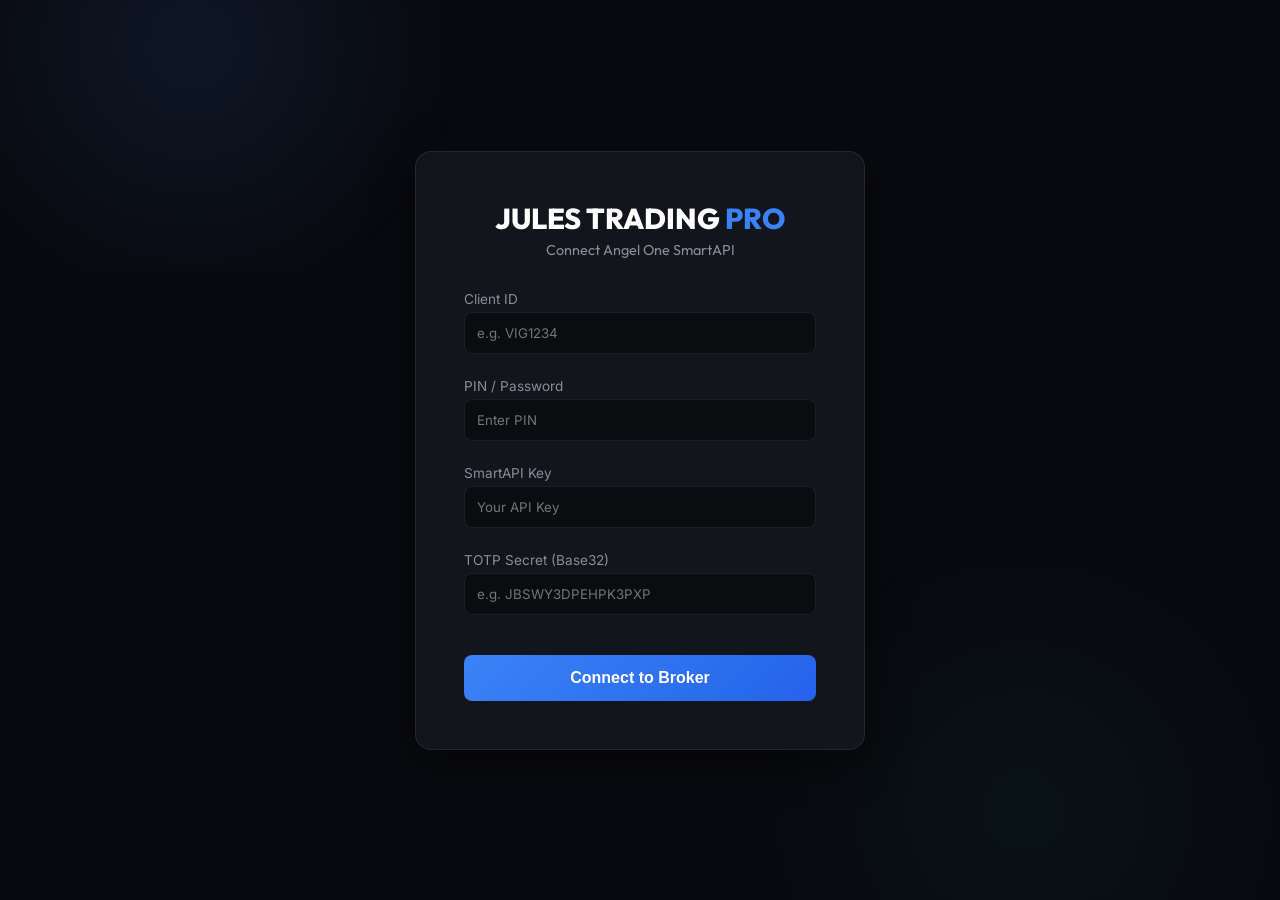
<file: frontend/index.html>
<!DOCTYPE html>
<html lang="en">
<head>
    <meta charset="UTF-8">
    <meta name="viewport" content="width=device-width, initial-scale=1.0">
    <title>JULES TRADING 2.0 | Option Analytics</title>
    <link href="https://fonts.googleapis.com/css2?family=Inter:wght@400;600;800&family=Outfit:wght@400;700&display=swap" rel="stylesheet">
    <link rel="stylesheet" href="./css/style.css">
</head>
<body>
    <header class="top-nav">
        <div class="logo">JULES TRADING <span>PRO</span></div>
        <div class="market-status" style="display:flex; gap: 15px; align-items:center;">
            <div class="spot-ticker" style="font-family: 'Outfit', sans-serif; font-size: 1.2rem; font-weight: 800; color: #fff; background: rgba(0,0,0,0.3); padding: 5px 12px; border-radius: 8px; display:flex; gap:10px;">
                <span>SPOT: <span id="spot-price-display" style="color: var(--accent-blue);">--</span></span>
                <span style="color:var(--border-color)">|</span>
                <span style="font-size: 1rem; padding-top:2px;">EXP: <span id="expiry-display" style="color: var(--bearish-color);">--</span></span>
            </div>
            <div style="display:flex; align-items:center; gap:8px; background: var(--bullish-bg); padding: 5px 12px; border-radius: 20px;">
                <span class="pulse-dot"></span>
                <span style="color: var(--bullish-color); font-weight: 600; font-size: 0.85rem;">LIVE ALGO</span>
                <span style="color:var(--text-muted); font-size:0.75rem;" id="last-updated">Loading...</span>
            </div>
        </div>
    </header>

    <main class="dashboard">
        
        <!-- Strategy Wizard Section -->
        <section class="panel strategy-wizard">
            <h2>Strategy Wizard <span class="badge">AI</span></h2>
            <div id="signal-card" class="signal-card neutral">
                <div class="signal-direction">NEUTRAL</div>
                <div class="signal-details">
                    <div class="target-box">TARGET: <span id="target-val">--</span></div>
                    <div class="sl-box">SL: <span id="sl-val">--</span></div>
                </div>
                <div class="signal-rationale">Waiting for clear PCR and OI buildup alignment...</div>
            </div>
            
            <div class="metrics-grid">
                <div class="metric-box">
                    <span class="label">Put-Call Ratio (PCR)</span>
                    <strong id="pcr-val">--</strong>
                    <div class="gauge-bar"><div class="fill" id="pcr-gauge" style="width: 50%;"></div></div>
                </div>
                <div class="metric-box">
                    <span class="label">Max Pain</span>
                    <strong id="max-pain-val">--</strong>
                </div>
                <div class="metric-box">
                    <span class="label">IV Rank</span>
                    <strong id="iv-rank-val">--</strong>
                </div>
            </div>
        </section>

        <!-- Dynamic Option Chain Table -->
        <section class="panel option-chain">
            <div class="section-header">
                <h2>Live Option Chain</h2>
                <div class="controls" style="display:flex; gap:10px;">
                    <select id="index-select" style="padding: 5px; border-radius: 5px; background: rgba(0,0,0,0.5); color: white; border: 1px solid var(--border-color);">
                        <option value="NIFTY">NIFTY</option>
                        <option value="BANKNIFTY">BANKNIFTY</option>
                        <option value="SENSEX">SENSEX</option>
                        <option value="CRUDEOIL">CRUDE OIL (MCX)</option>
                        <option value="NATGAS">NATURAL GAS (MCX)</option>
                    </select>
                    <select id="expiry-select" style="padding: 5px; border-radius: 5px; background: rgba(0,0,0,0.5); color: white; border: 1px solid var(--border-color);">
                        <option value="">Loading...</option>
                    </select>
                </div>
            </div>
            
            <div class="table-container">
                <table id="chain-table">
                    <thead>
                        <tr>
                            <!-- CALLS -->
                            <th>OI Buildup</th>
                            <th>Gamma</th>
                            <th>Vega</th>
                            <th>Theta</th>
                            <th>Delta</th>
                            <th>Call LTP</th>
                            <th class="strike-col">STRIKE</th>
                            <!-- PUTS -->
                            <th>Put LTP</th>
                            <th>Delta</th>
                            <th>Theta</th>
                            <th>Vega</th>
                            <th>Gamma</th>
                            <th>OI Buildup</th>
                        </tr>
                    </thead>
                    <tbody id="chain-body">
                        <!-- Rows populated by JS -->
                    </tbody>
                </table>
            </div>
        </section>

        <!-- Straddle Breakout / Alerts -->
        <section class="panel straddle-alerts">
            <h2>Alerts Feed</h2>
            <div class="alert-list" id="alert-list">
                <!-- Alerts populated by JS -->
                <div class="alert-item info">Scanning for Straddle Breakouts...</div>
            </div>
        </section>

    </main>

    <script src="./js/app.js"></script>
</body>
</html>
</file>
<file: frontend/css/style.css>
/* JULES-TRADING-2.0 Premium Stylesheet */

:root {
    --bg-dark: #090a0f;
    --panel-bg: rgba(22, 24, 31, 0.6);
    --border-color: rgba(255, 255, 255, 0.08);
    --text-primary: #ffffff;
    --text-muted: #8b8d98;
    --accent-blue: #3b82f6;
    
    --bullish-color: #10b981;
    --bullish-bg: rgba(16, 185, 129, 0.15);
    
    --bearish-color: #ef4444;
    --bearish-bg: rgba(239, 68, 68, 0.15);
    
    --neutral-color: #f59e0b;
    --neutral-bg: rgba(245, 158, 11, 0.15);
    
    --blur-effect: blur(12px);
}

* {
    box-sizing: border-box;
    margin: 0;
    padding: 0;
}

body {
    font-family: 'Inter', sans-serif;
    background-color: var(--bg-dark);
    color: var(--text-primary);
    min-height: 100vh;
    overflow-x: hidden;
}

/* Background Gradients */
body::before {
    content: '';
    position: fixed;
    top: -20%;
    left: -10%;
    width: 50%;
    height: 50%;
    background: radial-gradient(circle, rgba(59, 130, 246, 0.1) 0%, rgba(9, 10, 15, 0) 70%);
    z-index: -1;
}

body::after {
    content: '';
    position: fixed;
    bottom: -20%;
    right: -10%;
    width: 60%;
    height: 60%;
    background: radial-gradient(circle, rgba(16, 185, 129, 0.05) 0%, rgba(9, 10, 15, 0) 60%);
    z-index: -1;
}

/* Navigation */
.top-nav {
    display: flex;
    justify-content: space-between;
    align-items: center;
    padding: 1rem 2rem;
    background: rgba(9, 10, 15, 0.8);
    backdrop-filter: var(--blur-effect);
    border-bottom: 1px solid var(--border-color);
    position: sticky;
    top: 0;
    z-index: 100;
}

.logo {
    font-family: 'Outfit', sans-serif;
    font-weight: 800;
    font-size: 1.5rem;
    letter-spacing: -0.5px;
}

.logo span {
    color: var(--accent-blue);
    font-size: 1rem;
    vertical-align: super;
}

.market-status {
    display: flex;
    align-items: center;
    gap: 8px;
    font-size: 0.85rem;
    font-weight: 600;
    color: var(--bullish-color);
    background: var(--bullish-bg);
    padding: 6px 14px;
    border-radius: 20px;
}

.pulse-dot {
    width: 8px;
    height: 8px;
    background: var(--bullish-color);
    border-radius: 50%;
    animation: pulse 2s infinite;
}

@keyframes pulse {
    0% { box-shadow: 0 0 0 0 rgba(16, 185, 129, 0.4); }
    70% { box-shadow: 0 0 0 6px rgba(16, 185, 129, 0); }
    100% { box-shadow: 0 0 0 0 rgba(16, 185, 129, 0); }
}

/* Layout */
.dashboard {
    display: grid;
    grid-template-columns: 350px 1fr;
    grid-template-rows: auto 1fr;
    gap: 1.5rem;
    padding: 1.5rem;
    max-width: 1800px;
    margin: 0 auto;
}

.panel {
    background: var(--panel-bg);
    border: 1px solid var(--border-color);
    border-radius: 16px;
    padding: 1.5rem;
    backdrop-filter: var(--blur-effect);
    transition: transform 0.2s, box-shadow 0.2s;
}

.panel:hover {
    box-shadow: 0 8px 30px rgba(0,0,0,0.2);
}

.panel h2 {
    font-family: 'Outfit', sans-serif;
    font-size: 1.25rem;
    margin-bottom: 1.5rem;
    display: flex;
    align-items: center;
    gap: 10px;
}

.badge {
    background: linear-gradient(135deg, #6366f1, #8b5cf6);
    color: white;
    font-size: 0.7rem;
    padding: 2px 8px;
    border-radius: 12px;
    font-weight: 700;
}

/* Strategy Wizard */
.strategy-wizard {
    grid-column: 1 / 2;
    grid-row: 1 / 2;
}

.signal-card {
    border-radius: 12px;
    padding: 1.5rem;
    text-align: center;
    margin-bottom: 1.5rem;
    border: 1px solid transparent;
}

.signal-card.buy {
    background: var(--bullish-bg);
    border-color: rgba(16, 185, 129, 0.3);
    box-shadow: 0 0 20px rgba(16, 185, 129, 0.1);
}

.signal-card.buy .signal-direction {
    color: var(--bullish-color);
}

.signal-card.sell {
    background: var(--bearish-bg);
    border-color: rgba(239, 68, 68, 0.3);
    box-shadow: 0 0 20px rgba(239, 68, 68, 0.1);
}

.signal-card.sell .signal-direction {
    color: var(--bearish-color);
}

.signal-card.neutral {
    background: var(--neutral-bg);
    border-color: rgba(245, 158, 11, 0.3);
}

.signal-card.neutral .signal-direction {
    color: var(--neutral-color);
}

.signal-direction {
    font-family: 'Outfit', sans-serif;
    font-size: 2.5rem;
    font-weight: 800;
    margin-bottom: 0.5rem;
    letter-spacing: 2px;
}

.signal-details {
    display: flex;
    justify-content: center;
    gap: 1rem;
    margin-bottom: 1rem;
}

.target-box, .sl-box {
    background: rgba(0,0,0,0.3);
    padding: 8px 12px;
    border-radius: 8px;
    font-size: 0.85rem;
    font-weight: 600;
}

.target-box span { color: var(--bullish-color); }
.sl-box span { color: var(--bearish-color); }

.signal-rationale {
    font-size: 0.85rem;
    color: var(--text-muted);
    line-height: 1.4;
}

/* Metrics Grid */
.metrics-grid {
    display: grid;
    grid-template-columns: 1fr;
    gap: 1rem;
}

.metric-box {
    background: rgba(0,0,0,0.2);
    border: 1px solid var(--border-color);
    padding: 1rem;
    border-radius: 12px;
    display: flex;
    flex-direction: column;
}

.metric-box .label {
    font-size: 0.75rem;
    color: var(--text-muted);
    text-transform: uppercase;
    letter-spacing: 1px;
    margin-bottom: 4px;
}

.metric-box strong {
    font-size: 1.5rem;
    font-family: 'Outfit', sans-serif;
}

.gauge-bar {
    width: 100%;
    height: 4px;
    background: #2a2d36;
    border-radius: 2px;
    margin-top: 8px;
    overflow: hidden;
}

.gauge-bar .fill {
    height: 100%;
    background: linear-gradient(90deg, var(--bearish-color), var(--bullish-color));
    transition: width 0.5s ease;
}

/* Option Chain */
.option-chain {
    grid-column: 2 / 3;
    grid-row: 1 / 3;
    display: flex;
    flex-direction: column;
}

.section-header {
    display: flex;
    justify-content: space-between;
    align-items: center;
    margin-bottom: 1.5rem;
}

select {
    background: #1e2028;
    color: white;
    border: 1px solid var(--border-color);
    padding: 8px 16px;
    border-radius: 8px;
    font-family: 'Inter', sans-serif;
    outline: none;
    cursor: pointer;
}

.table-container {
    overflow-x: auto;
    flex: 1;
}

table {
    width: 100%;
    border-collapse: collapse;
    font-size: 0.85rem;
    text-align: right;
}

th, td {
    padding: 10px 8px;
    border-bottom: 1px solid rgba(255,255,255,0.05);
}

th {
    color: var(--text-muted);
    font-weight: 500;
    text-transform: uppercase;
    font-size: 0.7rem;
    letter-spacing: 0.5px;
    white-space: nowrap;
}

.strike-col {
    text-align: center;
    font-weight: 800;
    font-size: 0.95rem;
    background: rgba(255,255,255,0.03);
    color: #e2e8f0;
}

tbody tr:hover {
    background: rgba(255,255,255,0.02);
}

.itm-call { background: rgba(59, 130, 246, 0.05); }
.itm-put { background: rgba(16, 185, 129, 0.05); }

.text-bullish { color: var(--bullish-color) !important; }
.text-bearish { color: var(--bearish-color) !important; }

/* Alerts */
.straddle-alerts {
    grid-column: 1 / 2;
    grid-row: 2 / 3;
}

.alert-list {
    display: flex;
    flex-direction: column;
    gap: 10px;
    max-height: 300px;
    overflow-y: auto;
}

.alert-item {
    background: rgba(0,0,0,0.2);
    border-left: 3px solid var(--accent-blue);
    padding: 12px;
    border-radius: 4px;
    font-size: 0.85rem;
    animation: slideIn 0.3s ease;
}

@keyframes slideIn {
    from { opacity: 0; transform: translateX(-10px); }
    to { opacity: 1; transform: translateX(0); }
}

/* Responsive */
@media (max-width: 1024px) {
    .dashboard {
        grid-template-columns: 1fr;
    }
    
    .strategy-wizard, .straddle-alerts {
        grid-column: 1 / 2;
    }
    
    .option-chain {
        grid-column: 1 / 2;
        grid-row: auto;
    }
}
</file>
